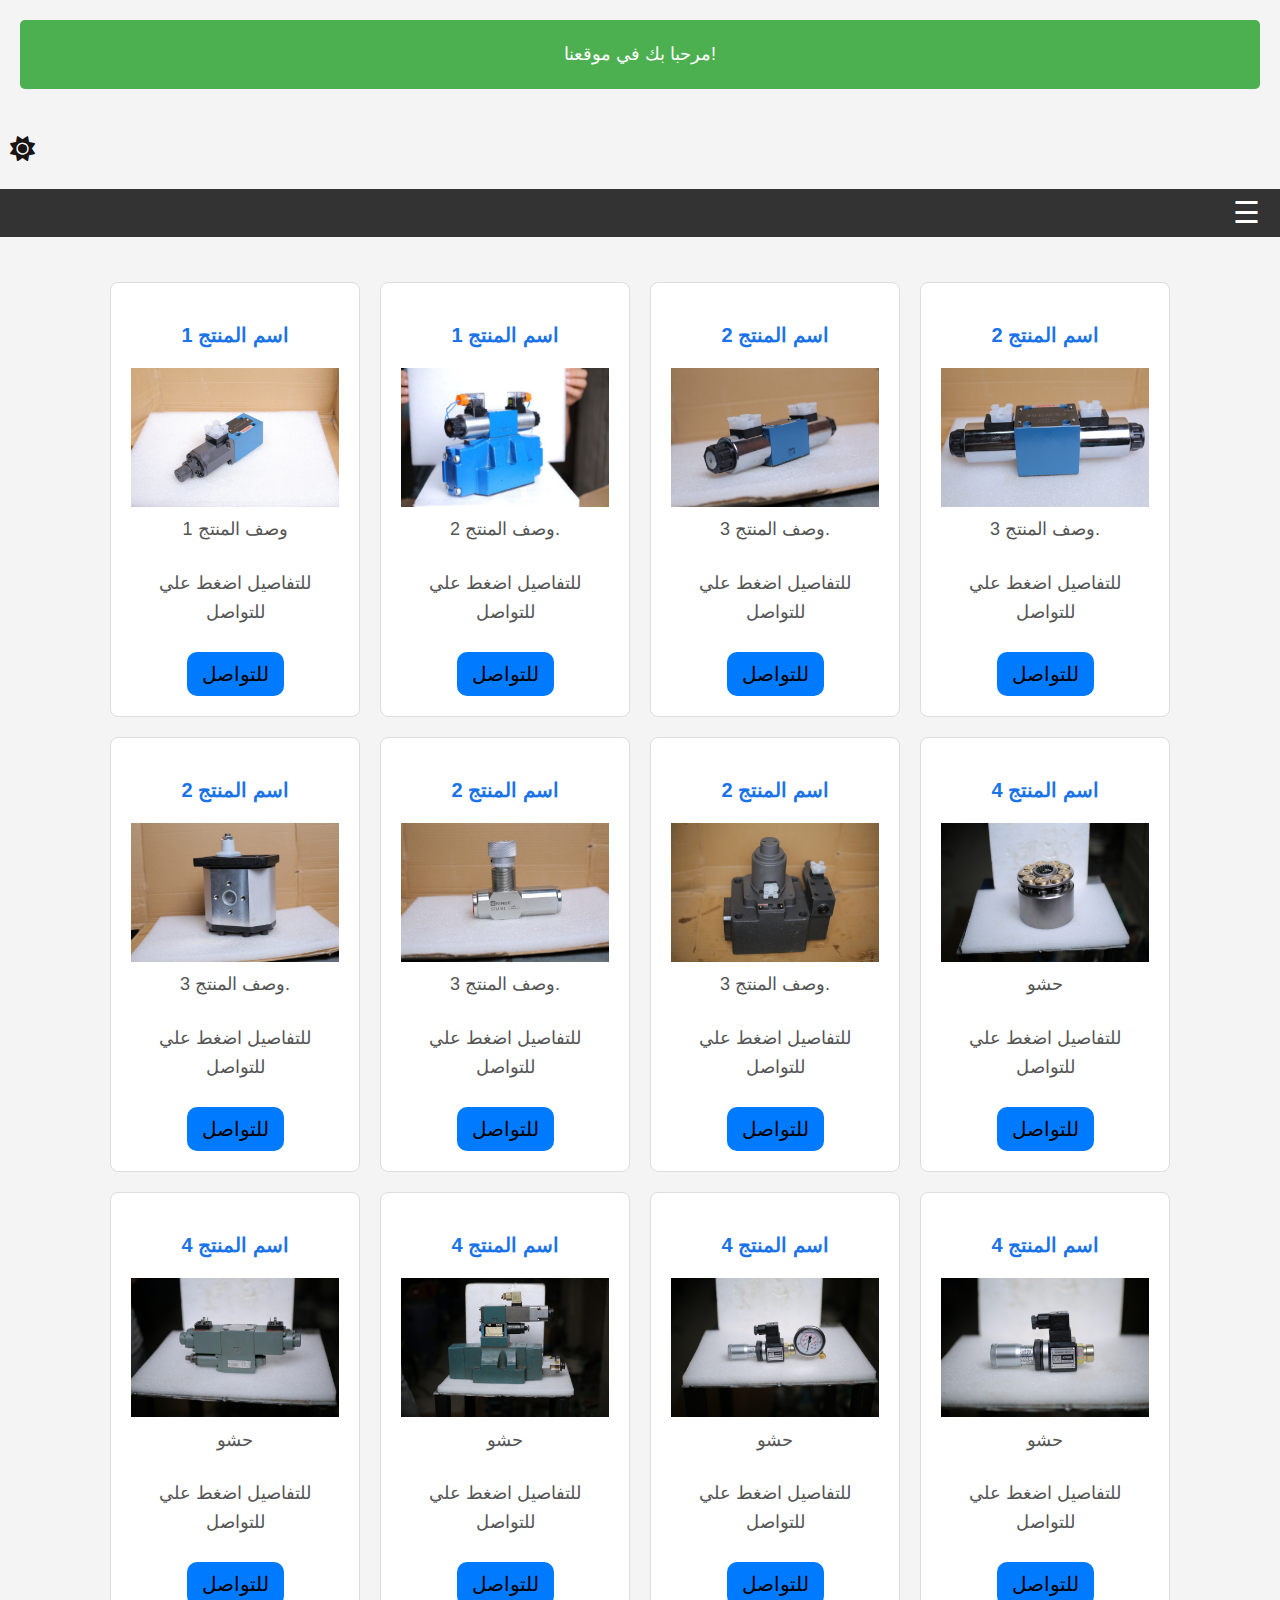
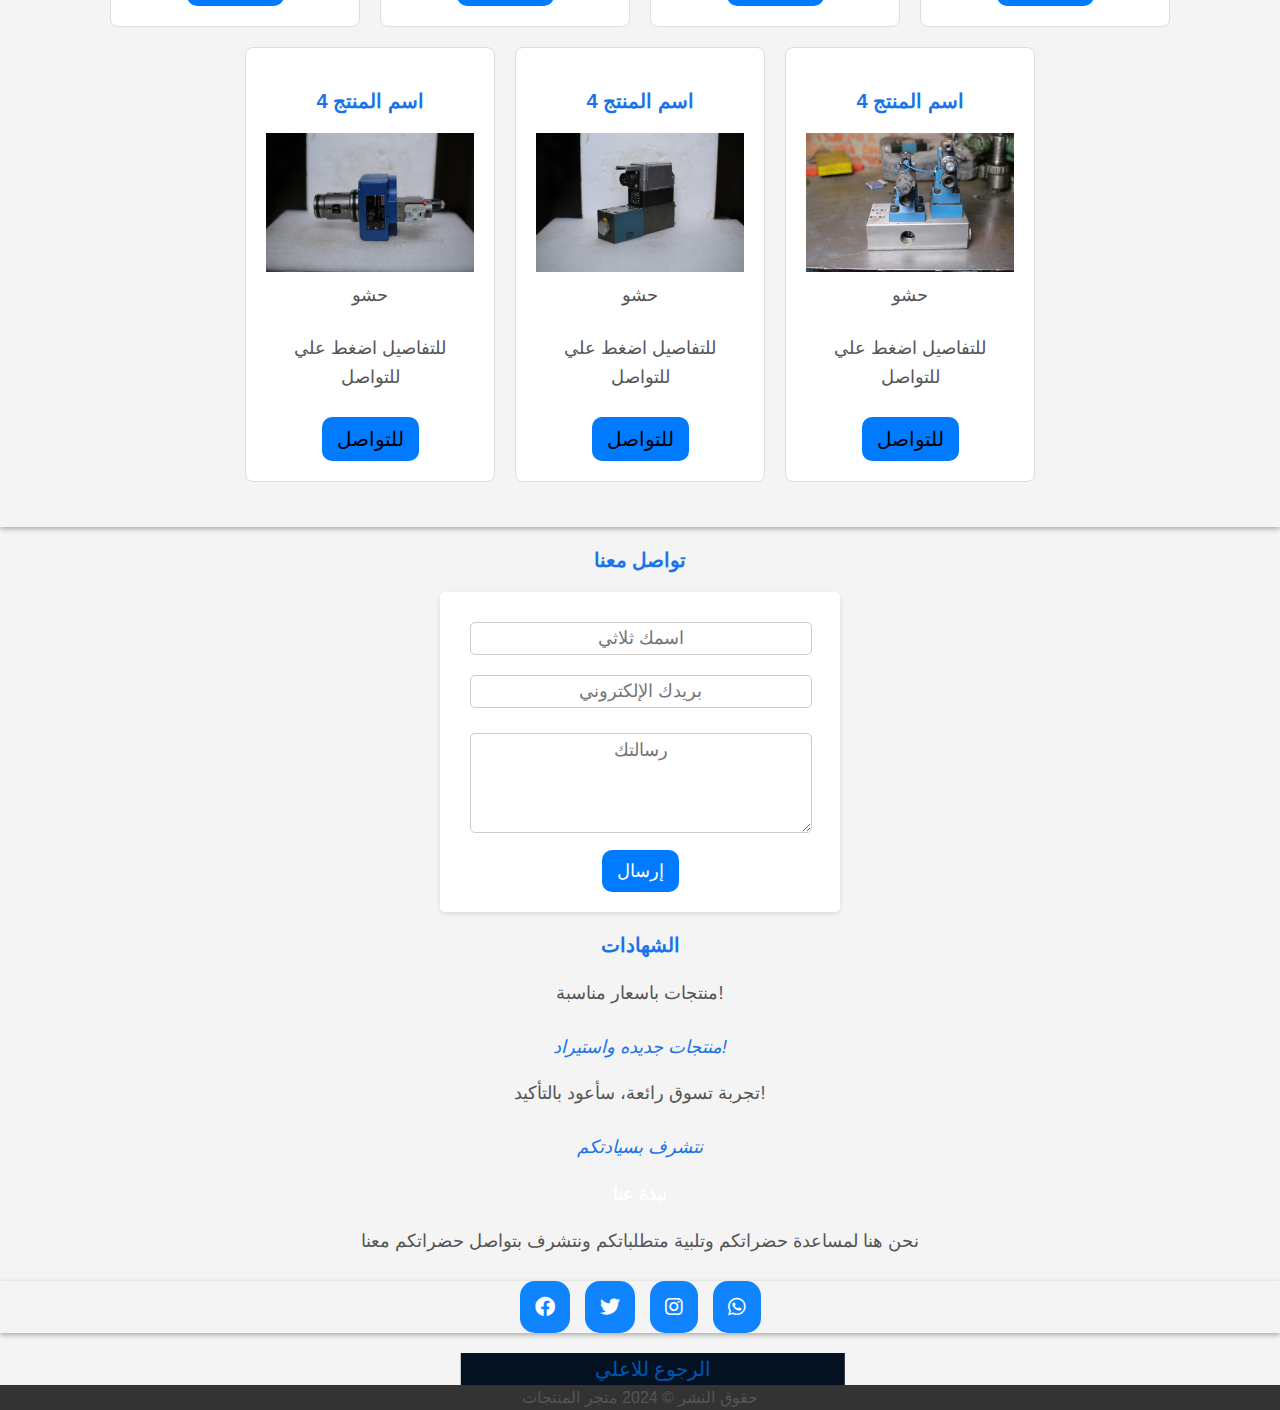
<file: index.html>
<!DOCTYPE html>
<html lang="ar">
<head>
    <meta charset="UTF-8">
    <meta name="viewport" content="width=device-width, initial-scale=1.0">
    <link rel="stylesheet" href="style.css">
    <script src="main.js"></script>
    <link rel="stylesheet" href="https://cdnjs.cloudflare.com/ajax/libs/font-awesome/6.0.0-beta3/css/all.min.css">
    <title>موقع المنتجات</title>
    <div id="message">مرحبا بك في موقعنا!</div>
  
</head>
<body>
    
      <!-- خيارات تخصيص تجربة المستخدم -->
      <section id="customization">
        
        <h4>
            <i id="themeIcon" class="fas fa-sun" onclick="toggleTheme()"></i>
        </h4>
    </section>
    <div class="navbar">
        <div class="menu-icon" onclick="toggleMenu()">☰</div>
        <ul class="nav-links" id="navLinks">
            <li><a href="#main">الرئيسية</a></li>
            <li><a href="#about">نبذه عنا</a></li>
            <li><a href="#about">الخدمات</a></li>
            <li><a href="index/index1.html">تواصل معنا</a></li>
        </ul>
    </div>
    <header>
      
    </header>
    
    
    <!-- <input type="text" id="search" placeholder="ابحث عن منتج..." onkeyup="searchProducts()"> -->

    <main>
<section class="product">
<h2>اسم المنتج 1</h2>
<img src="img/1.JPG" alt="img">
<p>وصف المنتج 1</p>
<p>للتفاصيل اضغط علي للتواصل</p>
<button> <a href="index/index1.html" target="_blank">للتواصل</a></button>
</section> 

<section class="product">
<h2>اسم المنتج 1</h2>
<img src="img/2.JPG" alt="صور/1.">
<p>وصف المنتج 2.</p>
<p>للتفاصيل اضغط علي للتواصل</p>
<button> <a href="index/index1.html" target="_blank">للتواصل</a></button>
</section>     
                
<section class="product">
<h2>اسم المنتج 2</h2>
<img src="img/3.JPG" alt="صور/3.">
<p>وصف المنتج 3.</p>
<p>للتفاصيل اضغط علي للتواصل</p>
<button> <a href="index/index1.html" target="_blank">للتواصل</a></button>
</section>

<section class="product">
<h2>اسم المنتج 2</h2>
<img src="img/4.JPG" alt="صور/4.">
<p>وصف المنتج 3.</p>
<p>للتفاصيل اضغط علي للتواصل</p>
<button> <a href="index/index1.html" target="_blank">للتواصل</a></button>
</section>

<section class="product">
<h2>اسم المنتج 2</h2>
<img src="img/5.JPG" alt="وصف المنتج 1">
<p>وصف المنتج 3.</p>
<p>للتفاصيل اضغط علي للتواصل</p>
<button> <a href="index/index1.html" target="_blank">للتواصل</a></button>

</section> 

<section class="product">
<h2>اسم المنتج 2</h2>
<img src="img/6.JPG" alt="وصف المنتج 1">
<p>وصف المنتج 3.</p>
<p>للتفاصيل اضغط علي للتواصل</p>
<button> <a href="index/index1.html" target="_blank">للتواصل</a></button>

</section> 

    <section class="product">
        <h2>اسم المنتج 2</h2>
        <img src="img/7.JPG" alt="وصف المنتج 1">
        <p>وصف المنتج 3.</p>
        <p>للتفاصيل اضغط علي للتواصل</p>

        <button> <a href="index/index1.html" target="_blank">للتواصل</a></button>

</section>

        </section>
        <section class="product">
            <h2>اسم المنتج 4</h2>
            <img src="img/8.JPG" alt="وصف المنتج 2">
            <p>حشو</p>
            <p>للتفاصيل اضغط علي للتواصل</p>
            <button> <a href="index/index1.html" target="_blank">للتواصل</a></button>

        </section>

        <section class="product">
            <h2>اسم المنتج 4</h2>
            <img src="img/9.JPG" alt="وصف المنتج 2">
            <p>حشو</p>
            <p>للتفاصيل اضغط علي للتواصل</p>
            <button> <a href="index/index1.html" target="_blank">للتواصل</a></button>


        </section>
        <section class="product">
            <h2>اسم المنتج 4</h2>
            <img src="img/10.JPG" alt="وصف المنتج 2">
            <p>حشو</p>
            <p>للتفاصيل اضغط علي للتواصل</p>
            <button> <a href="index/index1.html" target="_blank">للتواصل</a></button>

        </section>

        <section class="product">
            <h2>اسم المنتج 4</h2>
            <img src="img/11.JPG" alt="وصف المنتج 2">
            <p>حشو</p>
            <p>للتفاصيل اضغط علي للتواصل</p>
            <button> <a href="index/index1.html" target="_blank">للتواصل</a></button>

        </section>
        <section class="product">
            <h2>اسم المنتج 4</h2>
            <img src="img/12.JPG" alt="وصف المنتج 2">
            <p>حشو</p>
            <p>للتفاصيل اضغط علي للتواصل</p>
            <button> <a href="index/index1.html" target="_blank">للتواصل</a></button>

        </section>

        <section class="product">
            <h2>اسم المنتج 4</h2>
            <img src="img/13.JPG" alt="وصف المنتج 2">
            <p>حشو</p>
            <p>للتفاصيل اضغط علي للتواصل</p>
            <button> <a href="index/index1.html" target="_blank">للتواصل</a></button>

        </section>

        <section class="product">
            <h2>اسم المنتج 4</h2>
            <img src="img/14.JPG" alt="وصف المنتج 2">
            <p>حشو</p>
            <p>للتفاصيل اضغط علي للتواصل</p>
            <button> <a href="index/index1.html" target="_blank">للتواصل</a></button>

        </section>

        <section class="product">
            <h2>اسم المنتج 4</h2>
            <img src="img/15.JPG" alt="وصف المنتج 2">
            <p>حشو</p>
            <p>للتفاصيل اضغط علي للتواصل</p>
            <button> <a href="index/index1.html" target="_blank">للتواصل</a></button>

        </section>

        <!-- يمكنك إضافة المزيد من المنتجات هنا -->
    </main>
   
    <!--من اول هنا لحد لحد نهاية فورم تبع الايميل-->
        <h2>تواصل معنا</h2>
        <form id="contact-form" onsubmit="sendMessage(event)">
           <input type="text" placeholder="اسمك ثلاثي" required>
            <input type="email" placeholder="بريدك الإلكتروني" required>

           <li> <textarea placeholder="رسالتك" required></textarea></li>

            <button type="submit">إرسال</button>
        </form>
        <!--من اول هنا  ده غير اللي فوقه-->
        <section id="testimonials">
            <h2>الشهادات</h2>
            <blockquote>
                <p>منتجات باسعار مناسبة!</p>
                <cite>منتجات جديده واستيراد!</cite>
            </blockquote>
            <blockquote>
                <p>تجربة تسوق رائعة، سأعود بالتأكيد!</p>
                <cite>نتشرف بسيادتكم</cite>
            </blockquote>
        </section>
    
    <!-- <video width="300" controls>
        <source src="" type="video/mp4">
        <source src="" type="video/webm">
        Your browser does not support the video tag.
    </video> -->
    
   

    <section id="about">
        <h3>نبذة عنا</h3>
        <p>نحن هنا لمساعدة حضراتكم وتلبية متطلباتكم ونتشرف بتواصل حضراتكم معنا</p>
    </section>
    <div class="social-share">
        <a href="https://www.facebook.com/profile.php?id=100057503947099" target="_blank" title="لزيارة صفحتنا علي فيس بوك"><i class="fab fa-facebook"></i></a>
        <a href="#" target="_blank" title="مشاركة على تويتر"><i class="fab fa-twitter"></i></a>
        <a href="#" target="_blank" title="مشاركة على إنستجرام"><i class="fab fa-instagram"></i></a>
        <a href="https://api.whatsapp.com/send?phone=+201009815713&text=السلام عيكم ورحمة الله وبركاته" target="_blank" title="للتواصل على واتس اب">
        <i class="fab fa-whatsapp"></i>
        </a>
    </div> 
    <div class="h6">
        <a href="#">الرجوع للاعلي</a>
    </div>
    <!-- <div id="back-to-top">
        <a href="#"><i class="fas fa-chevron-up" ></i></a>
    </div> -->
   
    <footer>
        <div class="p-copy">حقوق النشر &copy; 2024 متجر المنتجات</div>
    </footer>
    
</body>
</html>
</file>
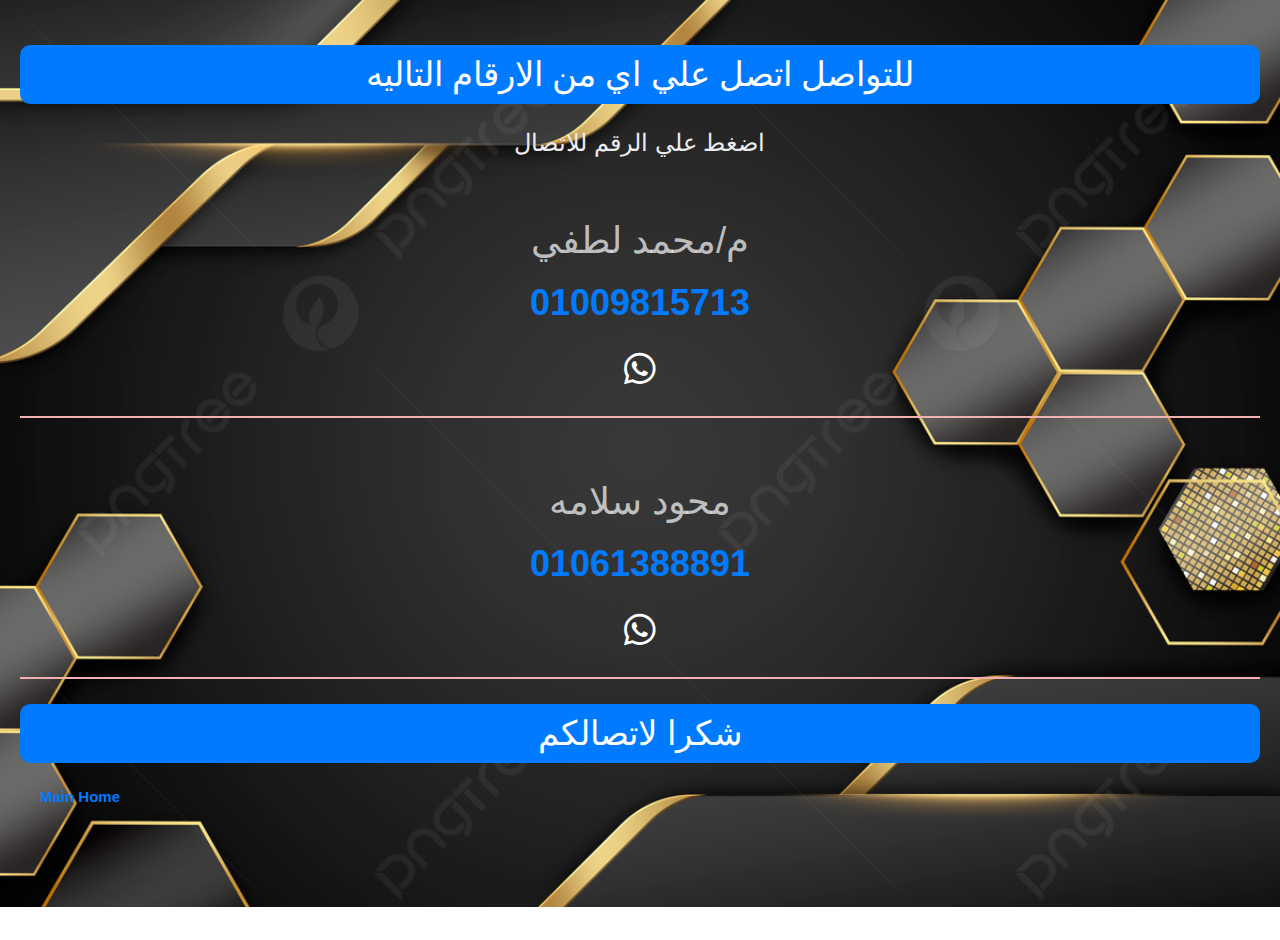
<file: index/index1.html>
<!DOCTYPE html>
<html>
    <head>
        <title>تواصل معنا</title>
        <meta charset="utf-8">
        <link rel="stylesheet" href="https://cdnjs.cloudflare.com/ajax/libs/font-awesome/6.0.0-beta3/css/all.min.css">

    </head>
  <link rel="stylesheet" href="./style2.css">
  
    <body>
      <header>للتواصل اتصل علي اي من الارقام التاليه</header>

        <div>اضغط علي الرقم للاتصال</div>
        
            
         <p>م/محمد لطفي</p>
         <li><a href="tel:01009815713" target="_blank">01009815713</a></li>
         <div class="social-share">
         <a href="https://api.whatsapp.com/send?phone=+201009815713&text=السلام عليكم ورحمة الله وبركاته" target="_blank" title="للمراسله">
          <i class="fab fa-whatsapp"></i>
        </a>
        </div>


         <hr color="f1b1b" /> 
         <p>محود سلامه</p> 
         <li><a href="tel:01013688891" target="_blank">01061388891</a></li>
         <div class="social-share">
          <a href="https://api.whatsapp.com/send?phone=+201061388891&text=السلام عليكم ورحمة الله وبركاته" target="_blank" title="للمراسله">
            <i class="fab fa-whatsapp"></i>
        </a>
          </div>
         <hr color="f1b1b" />
         
         
            </body>
            
            <footer>شكرا لاتصالكم</footer>
            <aside><a href="../index.html" title="للرجوع الي الصفحه الرئيسيه">Main Home</a></aside>

</html>
</file>
<file: style.css>
* {
    -webkit-box-sizing: border-box;
    -noz-box-sizing: border-box;
    box-sizing: border-box;
}
#message { /*دي الرساله اللي بتظهر */
    display: none;
    padding: 20px;
    background-color: #4CAF50;
    color: white;
    margin: 20px;
    border-radius: 5px;
    text-align: center;
    font-size: large;
    transition: opacity 0.5s ease; /* تأثير التلاشي */
}
html {
    scroll-behavior: smooth;
    overflow: auto;
}

body {
    font-family: Arial, sans-serif;
    background-color: #f4f4f4;
    margin: 0;
    padding: 0;
    scroll-behavior: smooth;
    overflow: auto;
}


.navbar {
    background-color: #333;
    overflow: hidden;
    position: relative;
}

.menu-icon {
    font-size: 30px;
    color: white;
    /* padding: 15px; */
    cursor: pointer;
    display: block;
    text-align: right;
    margin-right: 20px;

}

/* إخفاء القائمة بشكل مبدئي */
.nav-links {
    list-style-type: none;
    margin: 0;
    padding: 0;
    display: none; /* اخفاء القائمة بالكامل */
    flex-direction: column;
    justify-content: center;
    align-items: center;
    background-color: white;
}

.nav-links li {
    opacity: 0;
    transform: translateY(-30px);
    transition: opacity 0.5s ease, transform 0.5s ease;
    margin: 10px 0;
}

.nav-links li.show {
    opacity: 1;
    transform: translateY(0);
}

.nav-links li a {
    color: black;
    text-decoration: none;
    padding: 10px ;
    display: block;
    transition: 0.3s;
    border-radius: 20px;
}

.nav-links li a:hover {
    background-color: whitesmoke;
    padding-left: 25px;
}

main {   /*دي بتاعة الصور*/
    display: flex;
    flex-wrap: wrap;
    justify-content: center;
    padding: 35px;
    box-shadow: 0 2px 5px rgba(0, 0, 0, 0.3); /* إضافة ظل */
     /* transform: scale(0.95);  */
}

.product {
    background: #fff;
    border: 1px solid #ddd;
    border-radius: 8px;
    margin: 10px;
    padding: 20px;
    width: 250px; /* يمكنك تغيير العرض حسب الحاجة */
    text-align: center;
    transition: transform 0.2s;
    
}

.product:hover {
    transform: scale(1.05);
}

.product img {
    max-width: 100%;
    height: auto;
}


/* الأسلوب العام للبريد الإلكتروني */
body {
    margin: 0;
    padding: 0;
    font-family: Arial, sans-serif;
    line-height: 1.6;
    background-color: #f4f4f4;
}

.container {
    max-width: 600px;
    margin: 0 auto;
    background: #ffffff;
    border: 1px solid #dddddd;
    border-radius: 5px;
    padding: 20px;
}

/* العناوين */
h1 {
    font-size: 24px;
    color: #333333;
    text-align: center;
}

h2 {
    font-size: 20px;
    text-align: center;
    color: #1a73e8;
}

h3 {
    font-size: 18px;
    color: white;
    font-weight: bold;
    font-size: large;
    padding: 0;
}

/* النصوص */
p {
    color: #555555;
    margin: 0 0 25px;
    /* margin: 0%; */
}
/*الروابط وكلمة للتواصل*/
a {
    color: black;
    text-decoration: none;
    font-size: 20px;
}

a:hover {
    text-decoration: underline;
    text-align: center;
}

/* الأزرار */
.button {
    display: inline-block;
    background-color: #1a73e8;
    color: #ffffff;
    padding: 10px 20px;
    text-decoration: none;
    border-radius: 15px;
    margin-top: 5px;
    text-align: center;
}

li {
    text-align: right;
    margin-top: 5px;
    font-size: 15px;
    list-style-type: none;
    padding: 0%;
    transition: background-color 0.3s, transform 0.3s;
    
}
/*بداية الايميل*/
#contact-form {
    background-color: #ffffff; /* لون خلفية النموذج */
    border-radius: 5px; /* زوايا دائرية */
    padding: 20px; /* حشوة داخلية */
    box-shadow: 0 2px 5px rgba(0, 0, 0, 0.1); /* ظل خفيف */
    max-width: 400px; /* عرض أقصى */
    margin: 0 auto; /* توسيط النموذج */
    text-align: center;
}

#contact-form h2 {
    text-align: center; /* توسيط العنوان */
    margin-bottom: 15px; /* مساحة أسفل العنوان */
}

#contact-form input, 
#contact-form textarea {
    width: 95%; /* عرض كامل */
    padding: 5px; /* حشوة داخلية */
    margin: 10px ; /* مسافة بين العناصر */
    border: 1px solid #ccc; /* حدود خفيفة */
    border-radius: 5px; /* زوايا دائرية */
    font-size: 18px; /* حجم الخط */
    text-align: center;
}

#contact-form textarea {
    height: 100px; /* ارتفاع محدد للمساحة */
}

button {
    background-color: #041120; /* لون الزر */
    color: white; /* لون الخط */
    border: none; /* إزالة الحدود */
    padding: 10px; /* حشوة داخلية */
    border-radius: 5px; /* زوايا دائرية */
    cursor: pointer; /* شكل المؤشر عند المرور */
    transition: background-color 0.3s; /* تأثير عند التغيير */
    width: 1; /* عرض كامل */
}

button:hover {
    background-color: #0056b3; /* لون الزر عند التمرير */
}
/*اخر الايميل*/

h4 {
    text-align: left;
    margin-top: 5px;
    font-size: 25px;
    list-style-type: none;   
    color: #120e0ef9;
    cursor: pointer;
    padding: 20px 10px;
    margin: 0%;
}

section {
text-align: center;
margin-top: 1px;
color: #1a73e8;
font-size: 18px;
}
p {
    text-align: center;
    font-size: large;
    margin-top: 0%;
    padding: 0%;
}



.product {
    transition: transform 0.3s;
}

.product:hover {
    transform: scale(1.05);
}
/*بداية البحث*/
#search {
    width: 100%; /* عرض كامل */
    max-width: 355px; /* الحد الأقصى للعرض */
    padding: 10px; /* حشوة داخلية */
    border: 10px solid #ccc; /* لون الحد */
    border-radius: 5px; /* زوايا دائرية */
    font-size: 18px; /* حجم الخط */
    outline: none; /* إزالة التأشير الافتراضي */
    transition: border-color 0.3s; /* تأثير التحول */
    text-align: center;
    align-items:center; /* محاذاة عموديًا إلى المنتصف */
    border:hsl(from color h s l);
    transform: scale(1.2); /* تكبير الأيقونة عند التمرير */
    justify-items:center ;

}


#search::placeholder {
    color: #999; /* لون نص المكان المخصص */
    
}

#search:focus {
    border-color: #c1d4e9; /* لون الحد عند التركيز */
    
}
/* اخر البحث هنا*/

.social-share {    /*بداية وسائل الاتصال*/
    display: flex;
    justify-content: center; /* توسيط العناصر أفقياً */
    gap: 15px; /* مسافة بين الروابط */
    margin: 20px 0; /* هامش أعلى وأسفل */
    box-shadow: 0 2px 5px rgba(0, 0, 0, 0.3); /* إضافة ظل */

}

.social-share a {
    text-decoration: none; /* إزالة الخط السفلي */
    color: #fff; /* لون النص */
    background-color: #1084ff; /* لون الزر */
    padding: 10px 15px; /* حشو حول النص */
    border-radius: 15px; /* زوايا دائرية */
    transition: background-color 0.3s; /* تأثير التحول عند المرور بالماوس */
    cursor: pointer; /* شكل المؤشر عند المرور */
}

.social-share a:hover {
    background-color: #1b77d8; /* لون الخلفية عند التمرير */
    color: #5cb85c; /* تغيير اللون عند التمرير */
    transform: scale(1.2); /* تكبير الأيقونة عند التمرير */
    transition: color 0.5s, transform 0.5s; /* تأثير الانتقال */
    /*نهاية وصائل الاتصال*/

}


button {
    background-color: #007bff;
    color: rgb(255, 255, 255);
    border: none;
    padding: 10px 15px;
    border-radius: 10px;
    cursor: pointer;
    transition: background-color 0.3s, transform 0.3s;
    font-size: 18px; /* حجم الخط للأزرار */
    text-align: center;
    align-items: center; /* محاذاة عموديًا إلى المنتصف */
    

}

button:hover {
    background-color: #0056b3; /*تغيير اللون عند التمرير*/
    transform: scale(1.05); /* تكبير الزر عند التمرير */
    
}

button:active {
    background-color: #004085; /* لون الخلفية عند النقر */
    transform: scale(0.95); /* تصغير الزر */
}
/*زر العوده الي اول الصفحه*/
#back-to-top {
    position: fixed;
    bottom: 8px; /* تظل الأيقونة في أسفل الشاشة */
    left: 50%; /* تجعل الأيقونة في منتصف الشاشة */
    transform: translateX(-50%); /* لضبط التمركز بالضبط في المنتصف */
    display: none; /* تظهر فقط عند الوصول للنهاية */
    z-index: 100; 
    margin-top: 20px;
    margin-bottom: 40px;
    
}

@media (prefers-color-scheme: dark) {
    #back-to-top {
        box-shadow: 0px 4px 8px rgba(255, 255, 255, 0.1); /* ظل فاتح */
    }

    #back-to-top i {
        color: #a09595; /* لون رمادي فاتح للأيقونة */
    }

    #back-to-top:hover {
        background-color: #fff; /* خلفية بيضاء عند التمرير في الثيم الداكن */
    }

    #back-to-top:hover i {
        color: #ffffff; /* لون أسود للأيقونة عند التمرير في الثيم الداكن */
    }
}
.h6 { /*الخاص ب الرجوع لاعلي */
    text-align: center;
    font-size: 15px;
    margin-top: 15px;
    margin: 0;
    background-color: #041120;
    max-width: 30%;
    transform: translateX(120%);

}
.h6 a{
    color: #0056b3;
    transform: scale(1.2);
}
.h6 a:hover {
    color: #0056b3;
    
}
footer {
    text-align: center;
    background: #333;
    color: #fff;
}
/*copy right*/
.p-copy{
    color: #555555;
    margin: 0 0 25px;
    margin:0;
    padding: 0;
}
@media ( max-width: 992) {
    .product {
        width: calc(30% - 10%);
    }
}
@media (max-width: 768px) {
    .product {
        width: calc(80% - 70%);
    }
}
@media (max-width: 480px) {
    .product {
        width: 90%;
    }
}
</file>
<file: index/style2.css>
body {
    font-family: 'Arial', sans-serif;
    margin: 0;
    padding: 20px;
    background-color: #ffffff;
    color: #343a40;
    background-image: url("image2.jpg");
    background-attachment: fixed;
    height: 100vh;
    background-repeat: no-repeat;
    background-size: cover;
    background-position: center center;
}

header, footer {   /*دي للتواصل و وشكرا لاتصالكم*/
    text-align: center;
    font-size: 2.1em;
    margin: 25px 0;
    color: #ffffff;
    background-color: #007BFF;
    padding: 10px;
    border-radius: 10px;
}
div {  /*دي لاضغط علي الرقم للاتصال*/
    font-size: 1.5em;
    text-align: center;
    margin: 25px;
    border-radius: 8px;
    color: #e9ecef;
    
}
.social-share a {   /*تبع ايكونة الواتس*/
    text-decoration: none; /* إزالة الخط السفلي */
    color: #fff; /* لون النص */  
    padding: 20px 15px; /* حشو حول النص */
    cursor: pointer; /* شكل المؤشر عند المرور */
    
    margin: 0;
    
}
.social-share a:hover {
    color: green; /* تغيير اللون عند التمرير */
    transform: scale(1.5); /* تكبير الأيقونة عند التمرير */
    transition: color 0.6s, transform 0.4s; /* تأثير الانتقال */
    /*نهاية وصائل الاتصال*/
    
}

p { /*دي لاسم الشخص*/
    text-align: center;
    font-size: 2.3em;
    margin: 20px 0;
    color: rgba(255, 255, 255, 0.699);
    margin-top: 5%;
}

.contact { /*مش عارف*/
    text-align: center;
    margin: 20px 0;
    padding: 15px;
    background-color: #ffffff;
    border-radius: 8px;
    box-shadow: 0 4px 8px rgba(0, 0, 0, 0.1);
}

a,li {   /*دي تبع ارقام التليفون*/
    color: #007BFF;
    text-decoration:none;
    font-size: 1.5em;
    font-weight: bold;
    text-align: center;
    list-style-type: none;
}

a:hover {
    text-decoration: underline;
    color: #0056b3;
}

hr { /*دي للخط الفاصل بين الاسمين*/
    border: 1px solid #f1b1b1;
    margin: 25px 0;
}
aside {
    text-align: left;
    color: #007bff;
    font-size: 10px;
    cursor: pointer;
    margin-left: 20px;
}
aside :hover{
    background-color: #0056b3; /* لون الخلفية عند التمرير */
    color: #5cb85c; /* تغيير اللون عند التمرير */
    transform: scale(1.5); /* تكبير الأيقونة عند التمرير */
    transition: color 0.6s, transform 0.4s; /* تأثير الان*/
    border-radius: 5px;
}
@media (max-width: 600px) {
    body {
        padding: 10px;
    }

    header, footer {
        font-size: 1.5em;
    }

    a {
        font-size: 1.2em;
    }
}
</file>
